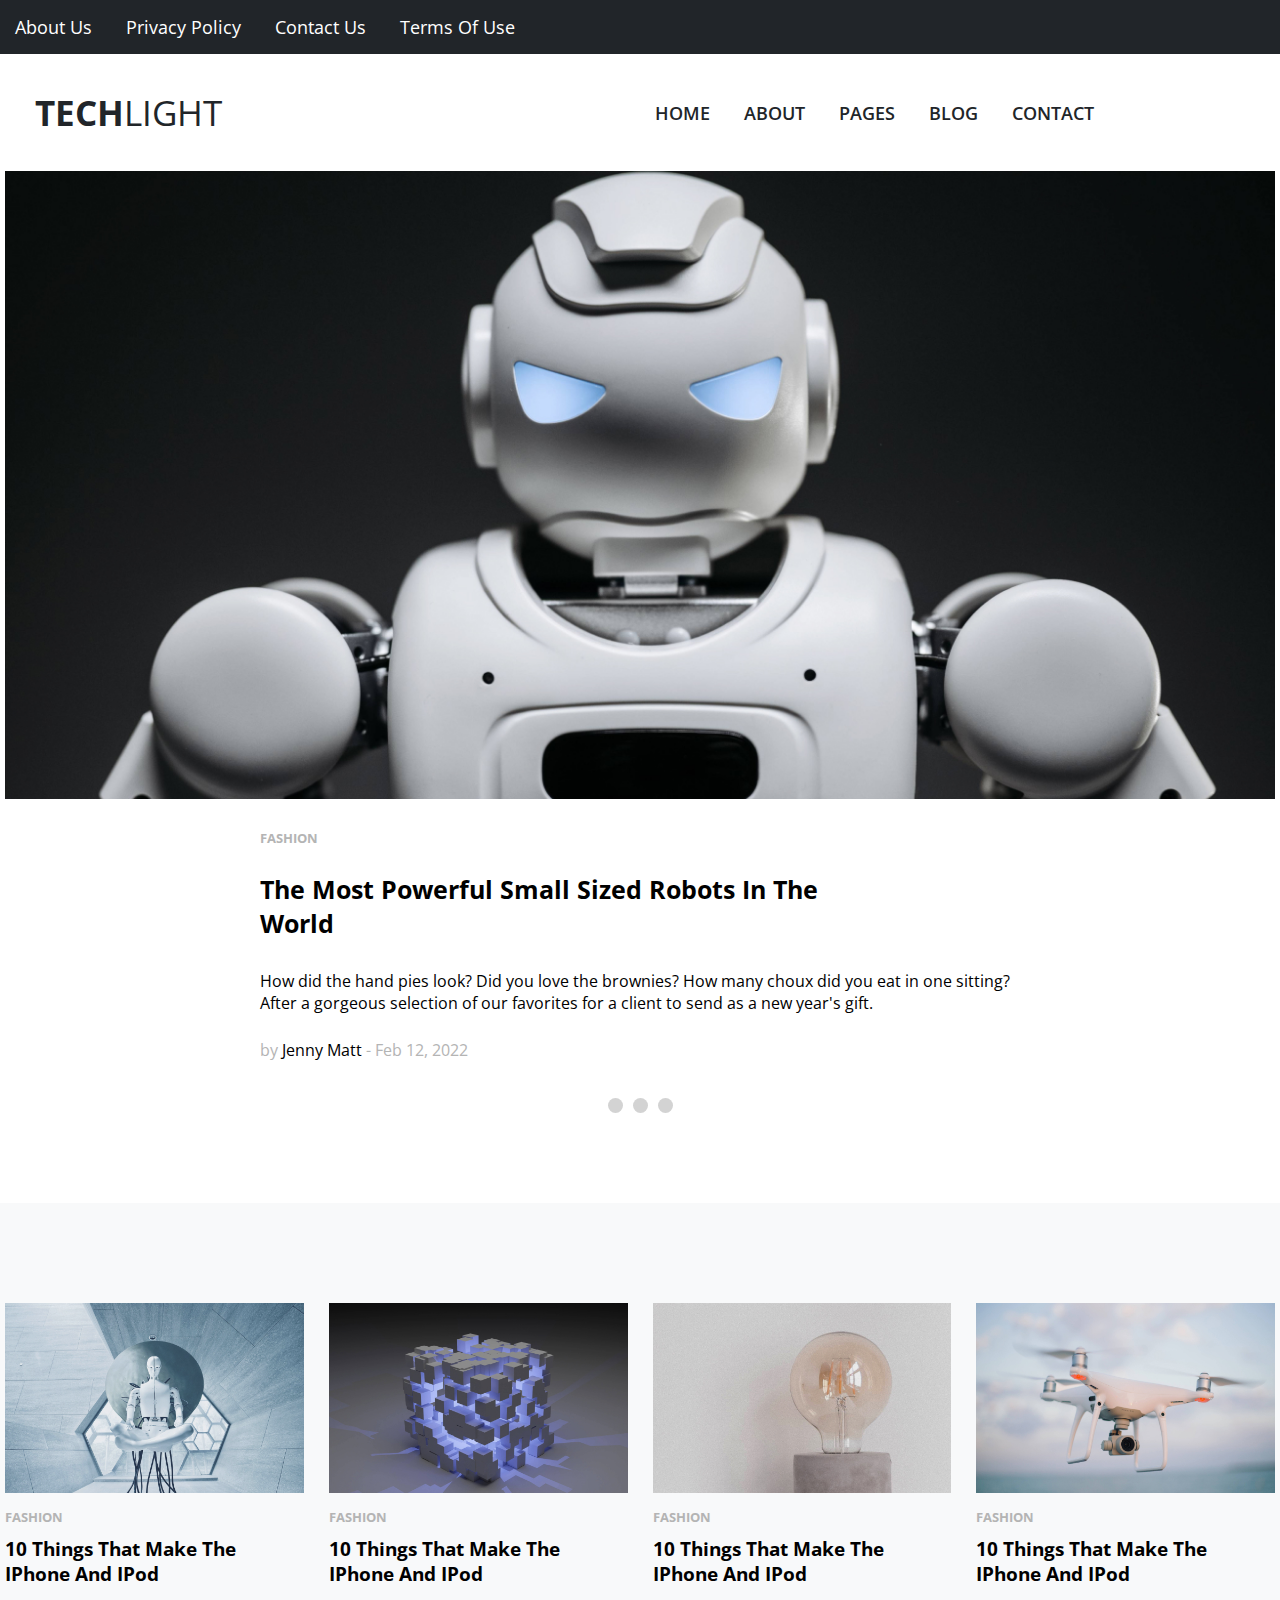
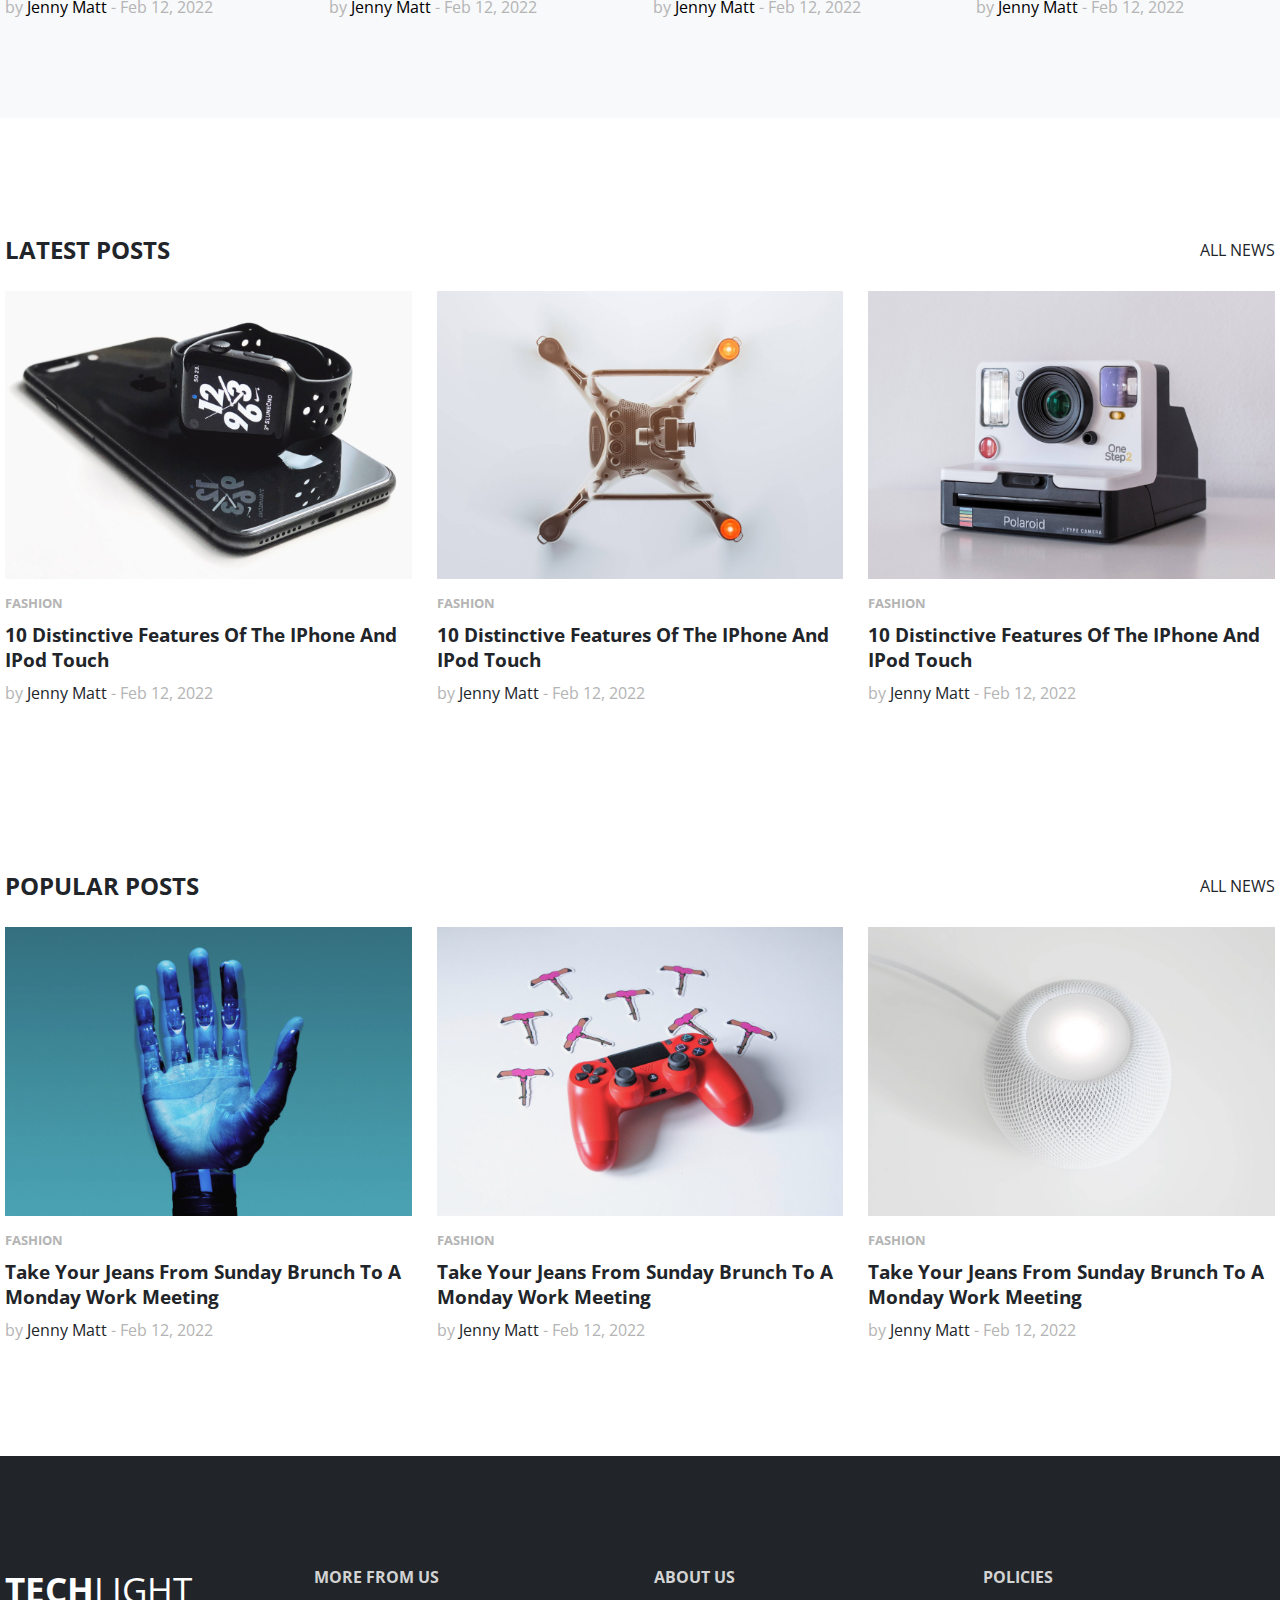
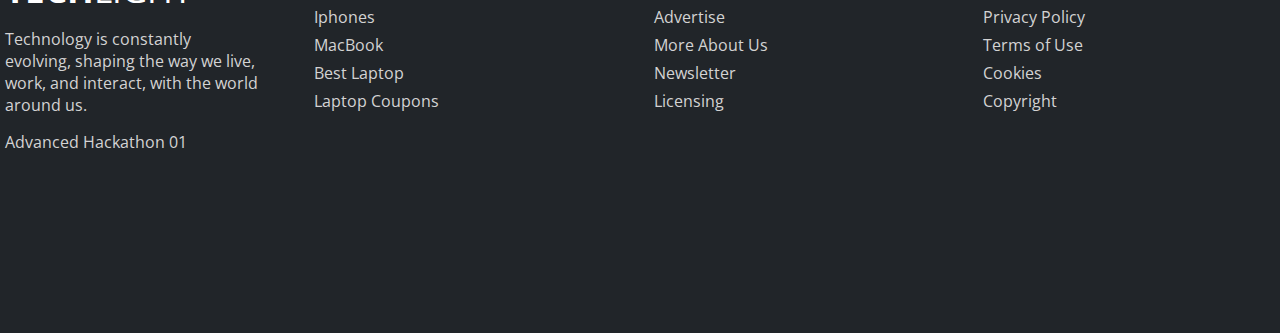
<file: HN_ JV221024_AD_NguyenManhThang/index.html>
<!DOCTYPE html>
<html lang="en">
  <head>
    <meta charset="UTF-8" />
    <meta name="viewport" content="width=device-width, initial-scale=1.0" />

    <!-- Font Awesome -->
    <link
      rel="stylesheet"
      href="https://cdnjs.cloudflare.com/ajax/libs/font-awesome/6.4.0/css/all.min.css"
      integrity="sha512-iecdLmaskl7CVkqkXNQ/ZH/XLlvWZOJyj7Yy7tcenmpD1ypASozpmT/E0iPtmFIB46ZmdtAc9eNBvH0H/ZpiBw=="
      crossorigin="anonymous"
      referrerpolicy="no-referrer"
    />

    <!-- CSS -->
    <link rel="stylesheet" href="css/style.css" />
    <title>Document</title>
  </head>

  <body>
    <div class="wrapper">
      <header>
        <div class="container">
          <div class="header-items">
            <div class="links">
              <ul>
                <li><a href="#">About Us</a></li>
                <li><a href="#">Privacy Policy</a></li>
                <li><a href="#">Contact Us</a></li>
                <li><a href="#">Terms Of Use</a></li>
              </ul>
            </div>

            <div class="icons">
              <ul>
                <li>
                  <a href="#"><i class="fa-brands fa-facebook"></i></a>
                </li>
                <li>
                  <a href="#"><i class="fa-brands fa-twitter"></i></a>
                </li>
                <li>
                  <a href="#"><i class="fa-brands fa-pinterest"></i></a>
                </li>
                <li>
                  <a href="#"><i class="fa-brands fa-instagram"></i></a>
                </li>
                <li>
                  <a href="#"><i class="fa-brands fa-youtube"></i></a>
                </li>
              </ul>
            </div>
          </div>
        </div>
      </header>
      <!-- Header End -->

      <nav>
        <div class="container">
          <div class="navigation">
            <p class="page-logo"><span>tech</span>light</p>

            <div class="nav-links">
              <ul class="nav-links-flex-left">
                <li><a href="#">home</a></li>
                <li><a href="#">about</a></li>
                <li><a href="#">pages</a></li>
                <li><a href="#">blog</a></li>
                <li><a href="#">contact</a></li>
              </ul>

              <ul class="nav-link-flex-right">
                <li>
                  <a href="#"><i class="fa-solid fa-user"></i></a>
                </li>
                <li>
                  <a href="#"><i class="fa-solid fa-magnifying-glass"></i></a>
                </li>
                <li>
                  <a href="#"><i class="fa-solid fa-cart-shopping"></i></a>
                </li>
              </ul>
            </div>
          </div>
        </div>
      </nav>
      <!-- Nav End -->

      <section class="section-banner">
        <div class="container">
          <div class="banner">
            <img src="img/slider-img1.jpg" alt="" />
          </div>

          <div class="banner-content">
            <p class="fashion">fashion</p>
            <h1 class="banner-content-heading">
              the most powerful small sized robots in the<br />
              world
            </h1>

            <p class="banner-p">
              How did the hand pies look? Did you love the brownies? How many
              choux did you eat in one sitting?<br />
              After a gorgeous selection of our favorites for a client to send
              as a new year's gift.
            </p>

            <p class="by">
              <span>by</span> Jenny Matt <span>- Feb 12, 2022</span>
            </p>

            <ul>
              <li></li>
              <li></li>
              <li></li>
            </ul>
          </div>
        </div>
      </section>
      <!-- Banner End -->

      <section class="positems">
        <div class="container">
          <div class="row">
            <div class="positems-col">
              <img src="img/postitem1.jpg" alt="" />

              <p class="fashion">fashion</p>

              <h3>10 Things That Make The IPhone And IPod</h3>

              <p class="by">
                <span>by</span> Jenny Matt <span>- Feb 12, 2022</span>
              </p>
            </div>

            <div class="positems-col">
              <img src="img/postitem2.jpg" alt="" />

              <p class="fashion">fashion</p>

              <h3>10 Things That Make The IPhone And IPod</h3>

              <p class="by">
                <span>by</span> Jenny Matt <span>- Feb 12, 2022</span>
              </p>
            </div>

            <div class="positems-col">
              <img src="img/postitem3.jpg" alt="" />

              <p class="fashion">fashion</p>

              <h3>10 Things That Make The IPhone And IPod</h3>

              <p class="by">
                <span>by</span> Jenny Matt <span>- Feb 12, 2022</span>
              </p>
            </div>

            <div class="positems-col">
              <img src="img/postitem4.jpg" alt="" />

              <p class="fashion">fashion</p>

              <h3>10 Things That Make The IPhone And IPod</h3>

              <p class="by">
                <span>by</span> Jenny Matt <span>- Feb 12, 2022</span>
              </p>
            </div>
          </div>
        </div>
      </section>
      <!-- PostItems End -->

      <section class="page-items">
        <div class="container">
          <div class="latest-posts">
            <div class="item-title">
              <h2>latest posts</h2>
              <p>
                <a href="#"
                  >all news <i class="fa-solid fa-chevron-right"></i
                ></a>
              </p>
            </div>

            <div class="row">
              <div class="page-items-col">
                <img src="img/item1.jpg" alt="" />

                <p class="fashion">fashion</p>

                <h3>10 Distinctive Features Of The IPhone And IPod Touch</h3>

                <p class="by">
                  <span>by</span> Jenny Matt <span>- Feb 12, 2022</span>
                </p>
              </div>

              <div class="page-items-col">
                <img src="img/item2.jpg" alt="" />

                <p class="fashion">fashion</p>

                <h3>10 Distinctive Features Of The IPhone And IPod Touch</h3>

                <p class="by">
                  <span>by</span> Jenny Matt <span>- Feb 12, 2022</span>
                </p>
              </div>

              <div class="page-items-col">
                <img src="img/item3.jpg" alt="" />

                <p class="fashion">fashion</p>

                <h3>10 Distinctive Features Of The IPhone And IPod Touch</h3>

                <p class="by">
                  <span>by</span> Jenny Matt <span>- Feb 12, 2022</span>
                </p>
              </div>
            </div>
          </div>
          <!-- Latest Posts End -->

          <div class="popular-posts">
            <div class="item-title">
              <h2>popular posts</h2>
              <p>
                <a href="#"
                  >all news <i class="fa-solid fa-chevron-right"></i
                ></a>
              </p>
            </div>

            <div class="row">
              <div class="page-items-col">
                <img src="img/item4.jpg" alt="" />

                <p class="fashion">fashion</p>

                <h3>
                  take your jeans from sunday brunch to a monday work meeting
                </h3>

                <p class="by">
                  <span>by</span> Jenny Matt <span>- Feb 12, 2022</span>
                </p>
              </div>

              <div class="page-items-col">
                <img src="img/item5.jpg" alt="" />

                <p class="fashion">fashion</p>

                <h3>
                  take your jeans from sunday brunch to a monday work meeting
                </h3>

                <p class="by">
                  <span>by</span> Jenny Matt <span>- Feb 12, 2022</span>
                </p>
              </div>

              <div class="page-items-col">
                <img src="img/item6.jpg" alt="" />

                <p class="fashion">fashion</p>

                <h3>
                  take your jeans from sunday brunch to a monday work meeting
                </h3>

                <p class="by">
                  <span>by</span> Jenny Matt <span>- Feb 12, 2022</span>
                </p>
              </div>
            </div>
          </div>
        </div>
      </section>

      <footer>
        <div class="container">
          <div class="row footer-items">
            <div class="ft-logo">
              <p class="page-logo"><span>tech</span>light</p>

              <p class="ft-logo-content">
                Technology is constantly evolving, shaping the way we live,
                work, and interact, with the world around us.
              </p>

              <p>Advanced Hackathon 01</p>
            </div>

            <div class="from-us">
              <h4>more from us</h4>
              <ul>
                <li><a href="#">Iphones</a></li>
                <li><a href="#">MacBook</a></li>
                <li><a href="#">Best Laptop</a></li>
                <li><a href="#">Laptop Coupons</a></li>
              </ul>
            </div>

            <div class="about-us">
              <h4>about us</h4>
              <ul>
                <li><a href="#">Advertise</a></li>
                <li><a href="#">More About Us</a></li>
                <li><a href="#">Newsletter</a></li>
                <li><a href="#">Licensing</a></li>
              </ul>
            </div>

            <div class="policies">
              <h4>policies</h4>
              <ul>
                <li><a href="#">Privacy Policy</a></li>
                <li><a href="#">Terms of Use</a></li>
                <li><a href="#">Cookies</a></li>
                <li><a href="#">Copyright</a></li>
              </ul>
            </div>
          </div>
        </div>
      </footer>
    </div>
  </body>
</html>
</file>
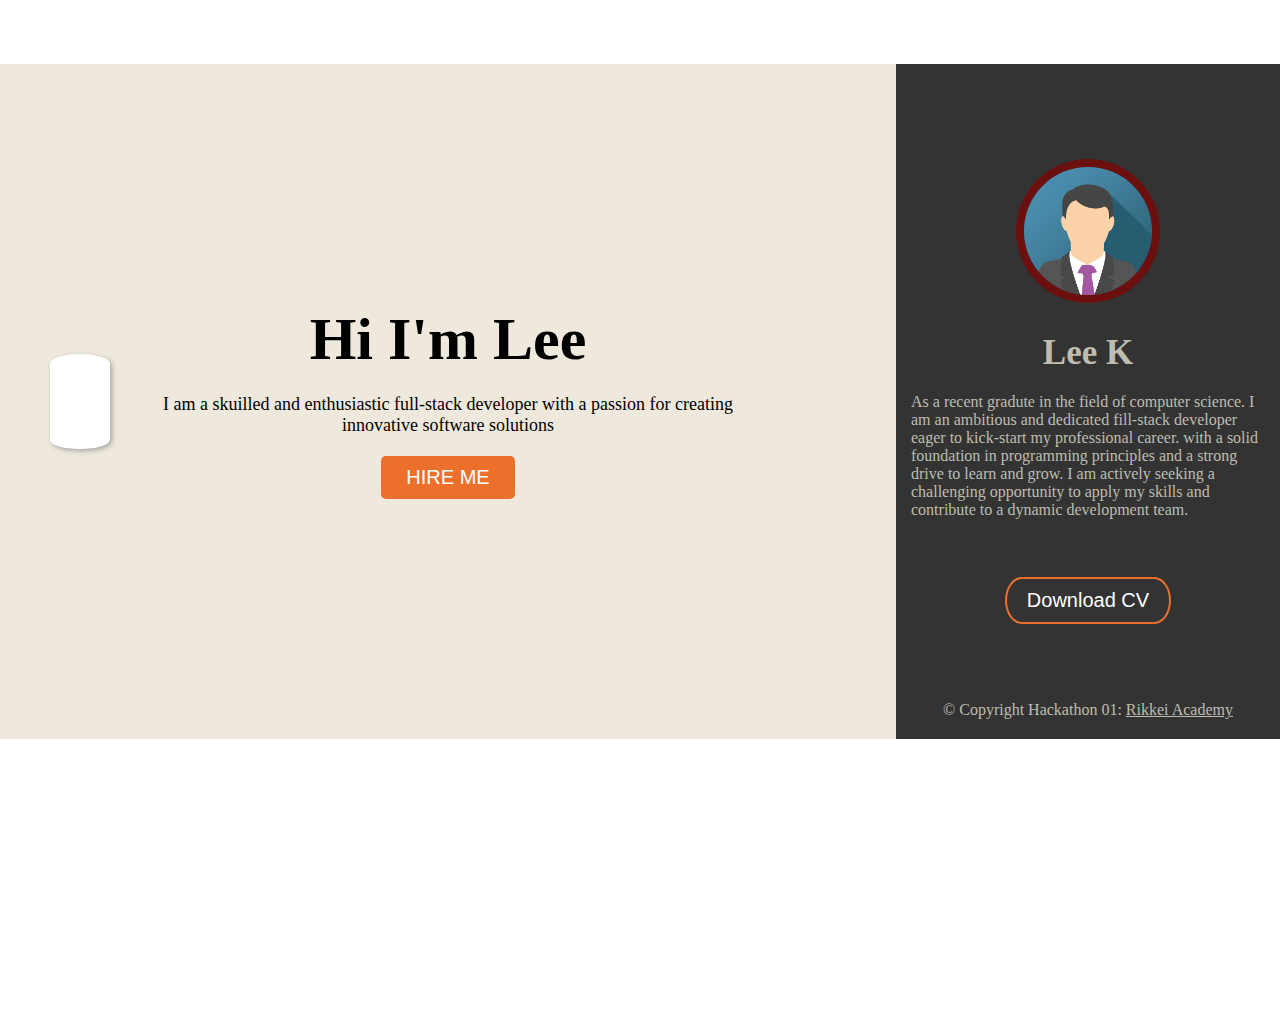
<file: HN_JV221024_BS_NguyenManhThang/index.html>
<!DOCTYPE html>
<html lang="en">
  <head>
    <meta charset="UTF-8" />
    <meta name="viewport" content="width=device-width, initial-scale=1.0" />
    <!-- Font Awesome -->
    <link
      rel="stylesheet"
      href="https://cdnjs.cloudflare.com/ajax/libs/font-awesome/6.4.0/css/all.min.css"
      integrity="sha512-iecdLmaskl7CVkqkXNQ/ZH/XLlvWZOJyj7Yy7tcenmpD1ypASozpmT/E0iPtmFIB46ZmdtAc9eNBvH0H/ZpiBw=="
      crossorigin="anonymous"
      referrerpolicy="no-referrer"
    />

    <!-- CSS -->
    <link rel="stylesheet" href="style.css" />
    <title>Moudle 01 Test</title>
  </head>

  <body>
    <div class="wrapper">
      <header>
        <div class="container">
          <div class="main-container">
            <div class="main-content">
              <div class="navbar">
                <ul>
                  <li>
                    <a href="#"><i class="fa-solid fa-house"></i></a>
                  </li>
                  <li>
                    <a href="#"><i class="fa-solid fa-user"></i></a>
                  </li>
                  <li>
                    <a href="#"><i class="fa-solid fa-graduation-cap"></i></a>
                  </li>
                  <li>
                    <a href="#"><i class="fa-solid fa-briefcase"></i></a>
                  </li>
                  <li>
                    <a href="#"><i class="fa-solid fa-book-open"></i></a>
                  </li>
                  <li>
                    <a href="#"><i class="fa-solid fa-phone"></i></a>
                  </li>
                </ul>
              </div>

              <div class="heading">
                <h1>Hi I'm Lee</h1>

                <p>
                  I am a skuilled and enthusiastic full-stack developer with a
                  passion for creating<br />
                  innovative software solutions
                </p>

                <button>hire me</button>
              </div>
            </div>

            <aside class="sidebar">
              <img src="img/img_avatar.png" alt="Avatar Image" />

              <h2 class="my-name">Lee K</h2>

              <p>
                As a recent gradute in the field of computer science. I am an
                ambitious and dedicated fill-stack developer eager to kick-start
                my professional career. with a solid foundation in programming
                principles and a strong drive to learn and grow. I am actively
                seeking a challenging opportunity to apply my skills and
                contribute to a dynamic development team.
              </p>

              <ul class="my-social">
                <li>
                  <a href="#"><i class="fa-brands fa-facebook-f"></i></a>
                </li>
                <li>
                  <a href="#"><i class="fa-brands fa-instagram"></i></a>
                </li>
                <li>
                  <a href="#"><i class="fa-brands fa-twitter"></i></a>
                </li>
                <li>
                  <a href="#"><i class="fa-brands fa-youtube"></i></a>
                </li>
              </ul>

              <button class="sidebar-btn">Download CV</button>

              <footer>
                <p>
                  &#169; Copyright Hackathon 01: <a href="#">Rikkei Academy</a>
                </p>
              </footer>
            </aside>
          </div>
        </div>
      </header>
    </div>
  </body>
</html>
</file>
<file: HN_ JV221024_AD_NguyenManhThang/css/style.css>
@import url("https://fonts.googleapis.com/css2?family=Open+Sans:wght@300&family=Roboto+Serif:wght@100&family=Roboto:wght@500&display=swap");

* {
  box-sizing: border-box;
  margin: 0;
  padding: 0;
  font-family: "Open Sans", sans-serif;
}

.container {
  max-width: 1270px;
  margin: 0 auto;
}

:root {
  --page-color: #212529;
  --link-color: rgb(241, 111, 63);
}

/* Header */
header {
  background: var(--page-color);
  padding: 15px;
}

.header-items {
  display: flex;
  justify-content: space-between;
  align-items: center;
}

.header-items ul {
  list-style: none;
}

.header-items ul li {
  display: inline-block;
  font-size: 18px;
}

.links li {
  margin-right: 30px;
}

.icons li {
  margin-left: 30px;
}

.header-items ul li a {
  text-decoration: none;
  color: #fff;
}

.header-items ul li a:hover {
  color: var(--link-color);
}

/* Navigation */
nav {
  padding: 35px;
}

.navigation {
  display: flex;
  justify-content: space-between;
  align-items: center;
}

.page-logo {
  text-transform: uppercase;
  font-size: 35px;
  font-weight: 0;
  color: var(--page-color);
}

.page-logo span {
  font-weight: bold;
}

.nav-links {
  flex-basis: 50%;
  display: flex;
  justify-content: space-between;
}

.nav-links ul li {
  display: inline-block;
  text-transform: uppercase;
}

.nav-links ul li a {
  text-decoration: none;
  color: var(--page-color);
  font-size: 18px;
  margin: 0 15px;
  font-weight: 600;
}

.nav-links-flex-left li a:hover {
  border-bottom: 3px solid var(--page-color);
}

/* Banner */
.section-banner {
  padding-bottom: 85px;
}

.banner img {
  width: 100%;
  object-fit: cover;
}

.banner-content {
  padding-top: 25px;
  margin: 0 255px;
}

.fashion {
  text-transform: uppercase;
  color: #b4b4b4;
  font-weight: bold;
  font-size: 13px;
  margin-bottom: 25px;
}

.banner-content h1 {
  text-transform: capitalize;
  font-size: 25px;
  margin-bottom: 30px;
}

.banner-p {
  margin-bottom: 25px;
}

.by {
  margin-bottom: 35px;
}

.by span {
  color: #b4b4b4;
}

.banner-content ul {
  text-align: center;
  list-style: none;
}

.banner-content ul li {
  display: inline-block;
  width: 15px;
  height: 15px;
  border-radius: 50%;
  background: #d3d3d3;
  margin: 0 3px;
  cursor: pointer;
}

.banner-content ul li:hover {
  background: #585656;
}

/* PosItems */
.positems {
  background: #f8f9fa;
  padding: 100px 0;
}

.row {
  display: flex;
  justify-content: space-between;
  align-items: center;
  gap: 25px;
}

.positems-col {
  flex-basis: 24%;
}

.positems-col img {
  width: 100%;
}

.positems-col .by {
  margin: 0;
  margin-top: 10px;
}

.positems-col .fashion {
  margin: 10px 0;
}

/* Page Items */
.page-items {
  padding: 115px 0;
  color: var(--page-color);
}

.item-title {
  text-transform: uppercase;
  display: flex;
  justify-content: space-between;
  align-items: center;
  margin-bottom: 25px;
}

.item-title a {
  text-decoration: none;
  color: var(--page-color);
}

.item-title a:hover {
  color: var(--link-color);
}

.latest-posts .fashion,
.popular-posts .fashion {
  margin: 10px 0;
}

.latest-posts .by,
.popular-posts .by {
  margin: 0;
  margin-top: 10px;
}

.latest-posts h3,
.popular-posts h3 {
  text-transform: capitalize;
}

/* Latest Posts */
.latest-posts {
  margin-bottom: 165px;
}

.page-items-col {
  flex-basis: 33.3333%;
}

.page-items-col img {
  width: 100%;
}

/* Footer */
footer {
  background: var(--page-color);
  color: #d3d3d3;
  padding-top: 110px;
  padding-bottom: 180px;
}

.footer-items {
  align-items: start;
}

footer ul {
  list-style: none;
  line-height: 28px;
}

footer ul li a {
  text-decoration: none;
  color: #d3d3d3;
}

footer ul li a:hover {
  color: var(--link-color);
}

.footer-items h4 {
  text-transform: uppercase;
  margin-bottom: 15px;
}

.ft-logo {
  flex-basis: 20%;
  margin-right: 30px;
}

.from-us,
.about-us,
.policies {
  flex-grow: 1;
}

.ft-logo .page-logo {
  color: #fff;
}

.ft-logo-content {
  margin: 15px 0;
}

/* Tablet Reponsive */
@media only screen and (max-width: 768px) {
  .container {
    max-width: 90%;
  }

  header {
    display: none;
  }

  .navigation {
    flex-direction: column;
    gap: 30px;
  }

  .banner-content {
    margin: 0 20px;
  }

  .row {
    flex-wrap: wrap;
  }

  .positems-col {
    flex-basis: 45%;
    margin-bottom: 20px;
  }

  .latest-posts .page-items-col,
  .popular-posts .page-items-col {
    flex-basis: 45%;
    margin-bottom: 20px;
  }

  .footer-items {
    flex-direction: column;
  }

  .ft-logo,
  .from-us,
  .about-us,
  .policies {
    width: 100%;
    border-bottom: 1px solid #6b6d7d69;
    padding-bottom: 20px;
  }
}

/* Mobile Reponsive */
@media only screen and (max-width: 576px) {
  .container {
    max-width: 95%;
  }

  nav {
    padding-left: 0;
    padding-right: 0;
  }

  .nav-links {
    flex-direction: column;
    align-items: center;
    gap: 20px;
  }

  .positems-col {
    flex-basis: 100%;
  }

  .latest-posts .page-items-col,
  .popular-posts .page-items-col {
    flex-basis: 95%;
  }
}
</file>
<file: HN_JV221024_BS_NguyenManhThang/style.css>
* {
  box-sizing: border-box;
  margin: 0;
  padding: 0;
}

:root {
  --page-color: rgb(236, 111, 44);
}

.container {
  max-width: 1350px;
  margin: 5% auto;
  min-height: 100vh;
}

/* Wrapper Main */
.main-container {
  display: flex;
}

.main-content {
  position: relative;
  width: 70%;
  height: 75vh;
  display: flex;
  justify-content: center;
  align-items: center;
  background: rgba(226, 218, 196, 0.588);
}

/* Wrapper Main Navbar */
.navbar {
  position: absolute;
  left: 50px;
  text-align: center;
  background: #fff;
  border-radius: 50% / 10%;
  padding: 30px;
  box-shadow: 2px 2px 5px #a8a5a5;
}

.navbar ul {
  list-style: none;
}

.navbar ul li {
  margin: 35px 0;
}

.navbar ul li a {
  font-size: 20px;
  color: #777575f8;
}

.navbar ul li a:hover {
  color: var(--page-color);
}

/* Wrapper Main Content */
.heading {
  text-align: center;
}

.heading h1 {
  font-size: 60px;
}

.heading p {
  margin: 20px 0;
  font-size: 18px;
}

.heading button {
  background: var(--page-color);
  font-size: 20px;
  color: #fff;
  text-transform: uppercase;
  padding: 10px 25px;
  border: none;
  border-radius: 5px;
  cursor: pointer;
  transition: 0.3s ease;
}

.heading button:hover {
  transform: translateY(-4px);
  background-image: linear-gradient(rgba(0, 0, 0, 0.1), rgba(0, 0, 0, 0.1));
}

/* Side Bar */
.sidebar {
  width: 30%;
  background: #333;
  color: #bfbdaf;
  display: flex;
  flex-direction: column;
  justify-content: center;
  align-items: center;
  position: relative;
}

.sidebar img {
  width: 9rem;
  margin-bottom: 30px;
  border: 8px solid rgb(108, 15, 15);
  border-radius: 50%;
}

.my-name {
  font-size: 35px;
}

.sidebar p {
  margin: 20px 15px;
}

.sidebar ul {
  list-style: none;
}

.sidebar ul li {
  display: inline-block;
  margin: 0 10px;
}

.sidebar-btn {
  margin: 20px 0;
  padding: 10px 20px;
  font-size: 20px;
  background: transparent;
  border: 2px solid var(--page-color);
  border-radius: 10% / 50%;
  color: #fff;
  cursor: pointer;
  transition: 0.3s ease;
}

.sidebar button:hover {
  transform: translateY(-4px);
}

.sidebar a {
  color: #bfbdaf;
}

.sidebar a:hover {
  color: var(--page-color);
}

footer {
  position: absolute;
  bottom: 0;
}
</file>
